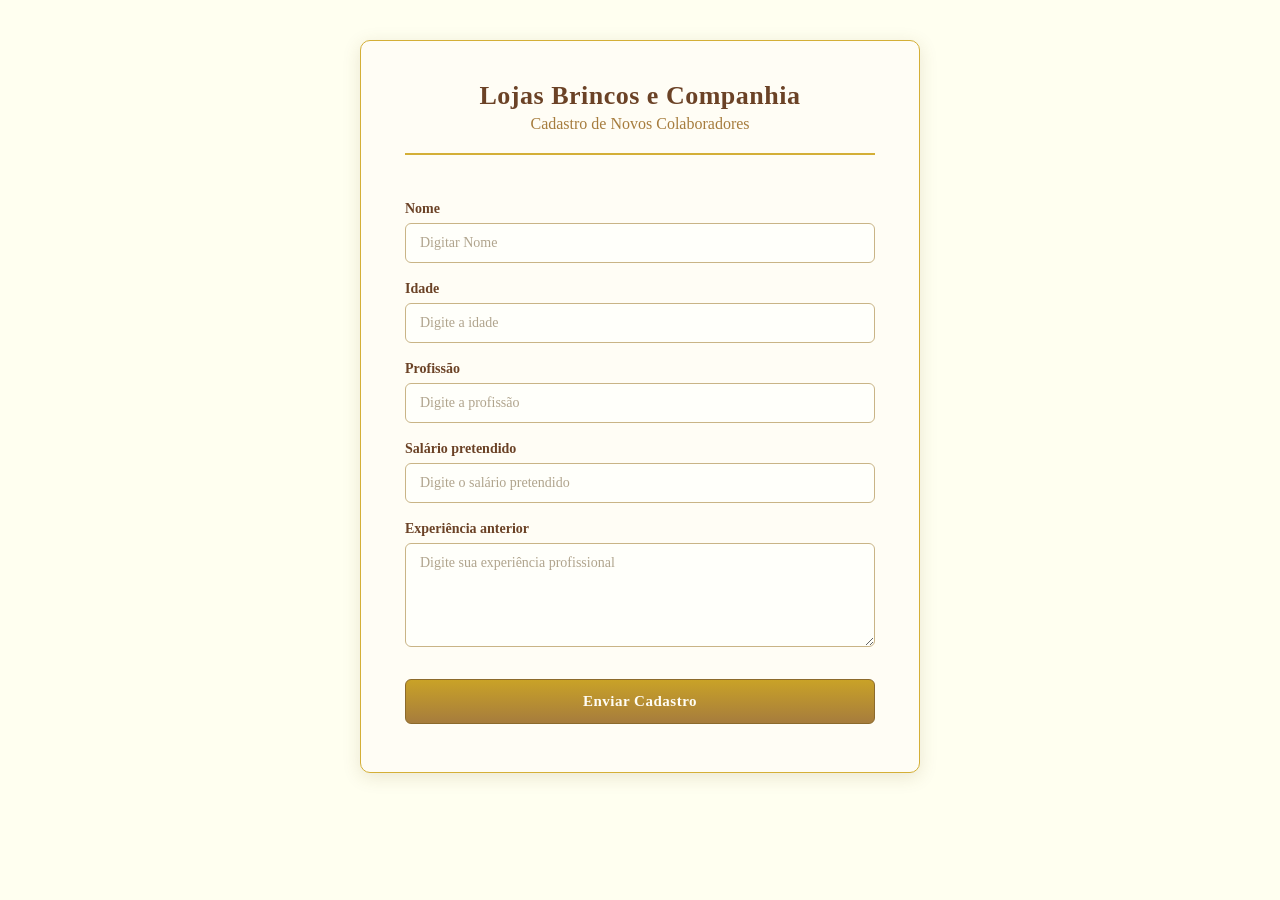
<file: Projeto de Cadastro/cadastro.html>
<!DOCTYPE html>
<html lang="pt-BR">
<head>
<meta charset="UTF-8">
<meta name="viewport" content="width=device-width, initial-scale=1.0">
<meta http-equiv="X-UA-Compatible" content="ie=edge">
<title>Cadastro de Colaboradores</title>
<style>
  * {
    box-sizing: border-box;
  }

  body {
    margin: 0;
    padding: 40px 20px;
    font-family: 'Georgia', 'Times New Roman', serif;
    background-color: #FFFFF0;
    color: #3E2723;
    display: flex;
    justify-content: center;
  }

  .container {
    width: 100%;
    max-width: 560px;
    background-color: #FFFDF5;
    border: 1px solid #D4AF37;
    border-radius: 10px;
    padding: 40px 44px 48px;
    box-shadow: 0 4px 18px rgba(112, 84, 32, 0.15);
  }

  h1 {
    text-align: center;
    font-size: 26px;
    color: #6B4226;
    margin: 0 0 4px;
    letter-spacing: 0.5px;
  }

  h2 {
    text-align: center;
    font-size: 16px;
    font-weight: normal;
    color: #A67C3D;
    margin: 0 0 28px;
    padding-bottom: 20px;
    border-bottom: 2px solid #D4AF37;
  }

  form {
    display: flex;
    flex-direction: column;
  }

  label, .campo-label {
    font-size: 14px;
    font-weight: bold;
    color: #6B4226;
    margin-bottom: 6px;
    margin-top: 18px;
    display: block;
  }

  input[type="text"],
  input[type="number"],
  textarea {
    width: 100%;
    padding: 11px 14px;
    font-family: 'Georgia', serif;
    font-size: 14px;
    color: #3E2723;
    background-color: #FFFFFA;
    border: 1px solid #C9B486;
    border-radius: 6px;
    outline: none;
    transition: border-color 0.2s ease, box-shadow 0.2s ease;
  }

  input[type="text"]:focus,
  input[type="number"]:focus,
  textarea:focus {
    border-color: #D4AF37;
    box-shadow: 0 0 0 3px rgba(212, 175, 55, 0.25);
  }

  input::placeholder,
  textarea::placeholder {
    color: #B0A48D;
  }

  textarea {
    resize: vertical;
    min-height: 100px;
  }

  #enviar {
    margin-top: 32px;
    padding: 13px 20px;
    font-family: 'Georgia', serif;
    font-size: 15px;
    font-weight: bold;
    letter-spacing: 0.5px;
    color: #FFFDF5;
    background: linear-gradient(180deg, #C9A227 0%, #A67C3D 100%);
    border: 1px solid #8C6A2C;
    border-radius: 6px;
    cursor: pointer;
    transition: opacity 0.2s ease, transform 0.1s ease;
  }

  #enviar:hover {
    opacity: 0.92;
  }

  #enviar:active {
    transform: scale(0.98);
  }

  @media (max-width: 480px) {
    .container {
      padding: 28px 22px 34px;
    }
  }
</style>
</head>
<body>

<div class="container">
  <h1>Lojas Brincos e Companhia</h1>
  <h2>Cadastro de Novos Colaboradores</h2>

  <form id="form1" name="form1" method="post" action="processaCadastro.php">

    <label for="campo1nome">Nome</label>
    <input 
    name="campo1nome" 
    type="text" 
    id="campo1nome" 
    placeholder="Digitar Nome" 
    required>

    <label for="campo2idade">Idade</label>
    <input 
    name="campo2idade" 
    type="number" 
    id="campo2idade" 
    placeholder="Digite a idade" 
    min="14" 
    max="100" 
    title="Informe uma idade entre 14 e 100 anos"
    required>

    <label for="campo3profissao">Profissão</label>
    <input 
    name="campo3profissao" 
    type="text" 
    id="campo3profissao" 
    placeholder="Digite a profissão" 
    required>

    <label for="campo4salario">Salário pretendido</label>
    <input 
    name="campo4salario" 
    type="number" 
    id="campo4salario" 
    placeholder="Digite o salário pretendido" 
    min="0" 
    step="0.01" 
    required>

    <label for="campo5experiencia">Experiência anterior</label>
    <textarea 
    name="campo5experiencia" 
    id="campo5experiencia" 
    placeholder="Digite sua experiência profissional" 
    rows="5" 
    required></textarea>

    <input name="Enviar" type="submit" id="enviar" value="Enviar Cadastro">

  </form>
</div>

</body>
</html>
</file>
